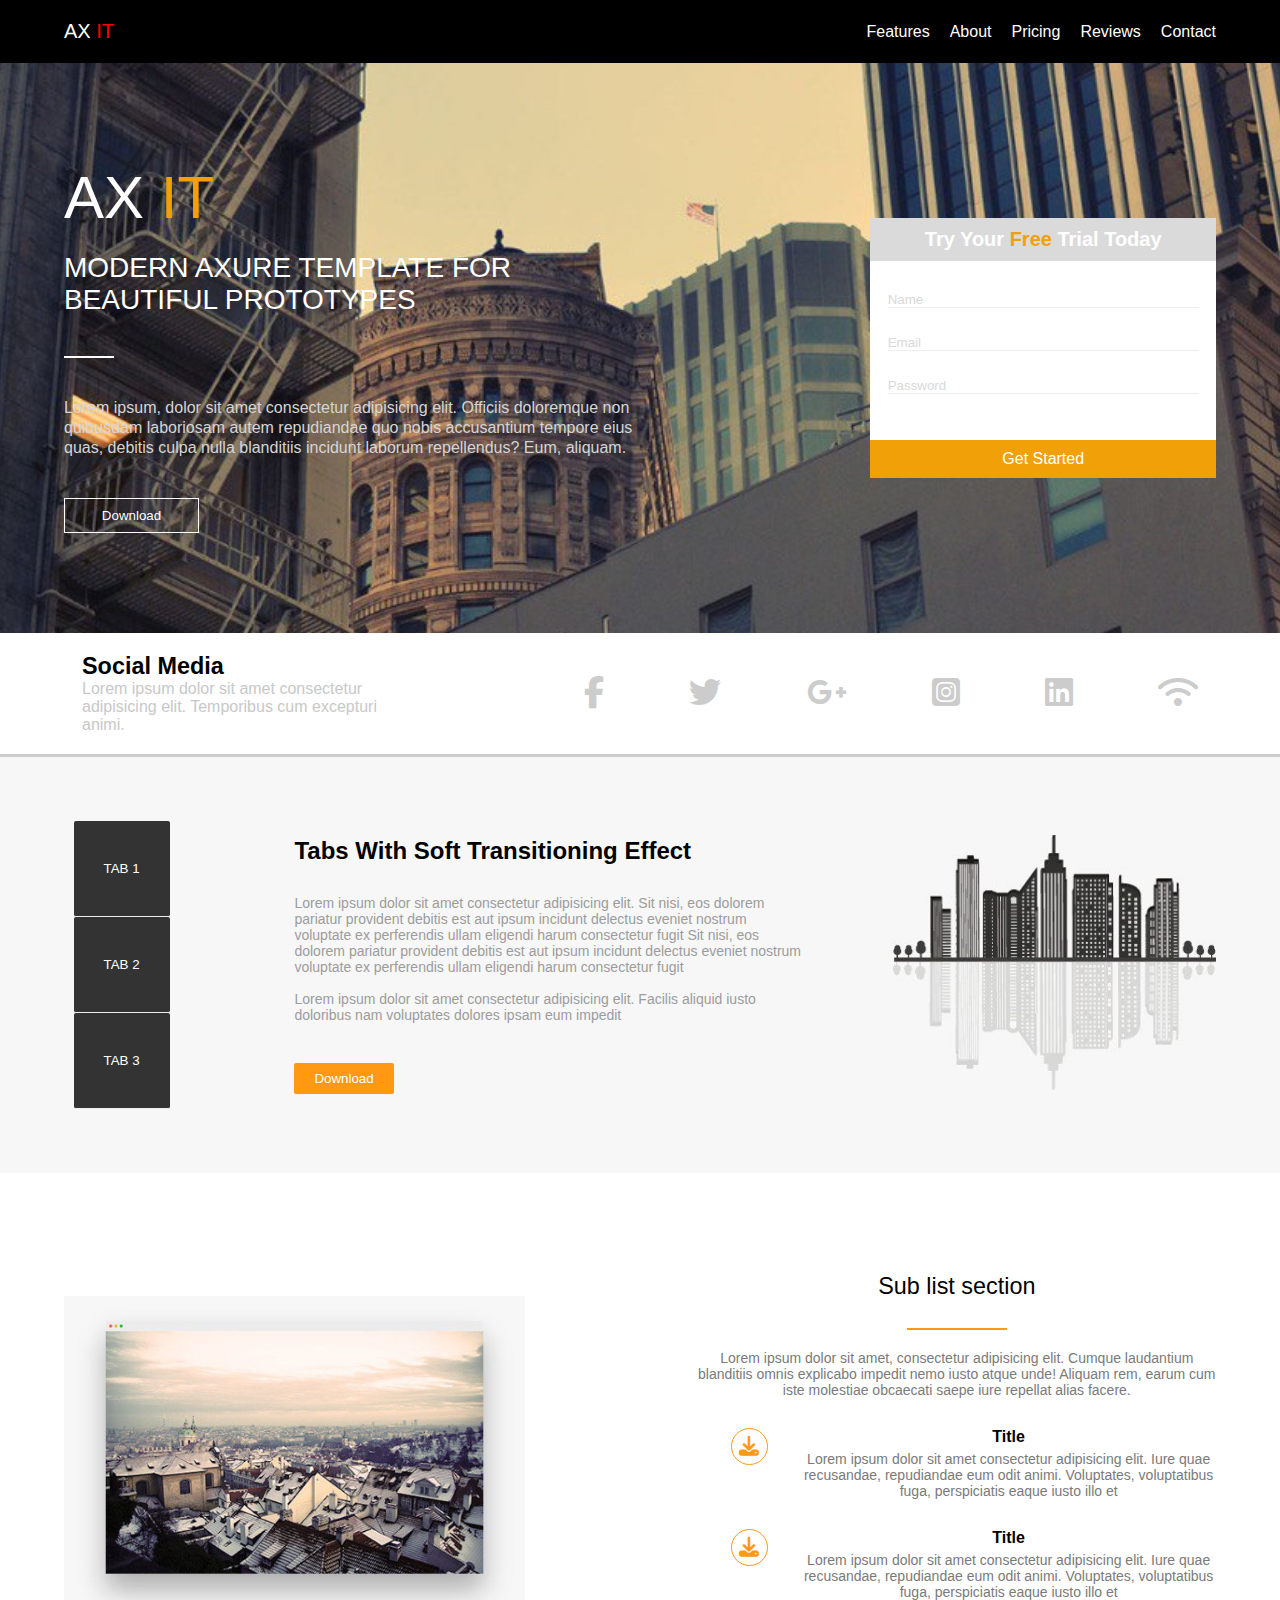
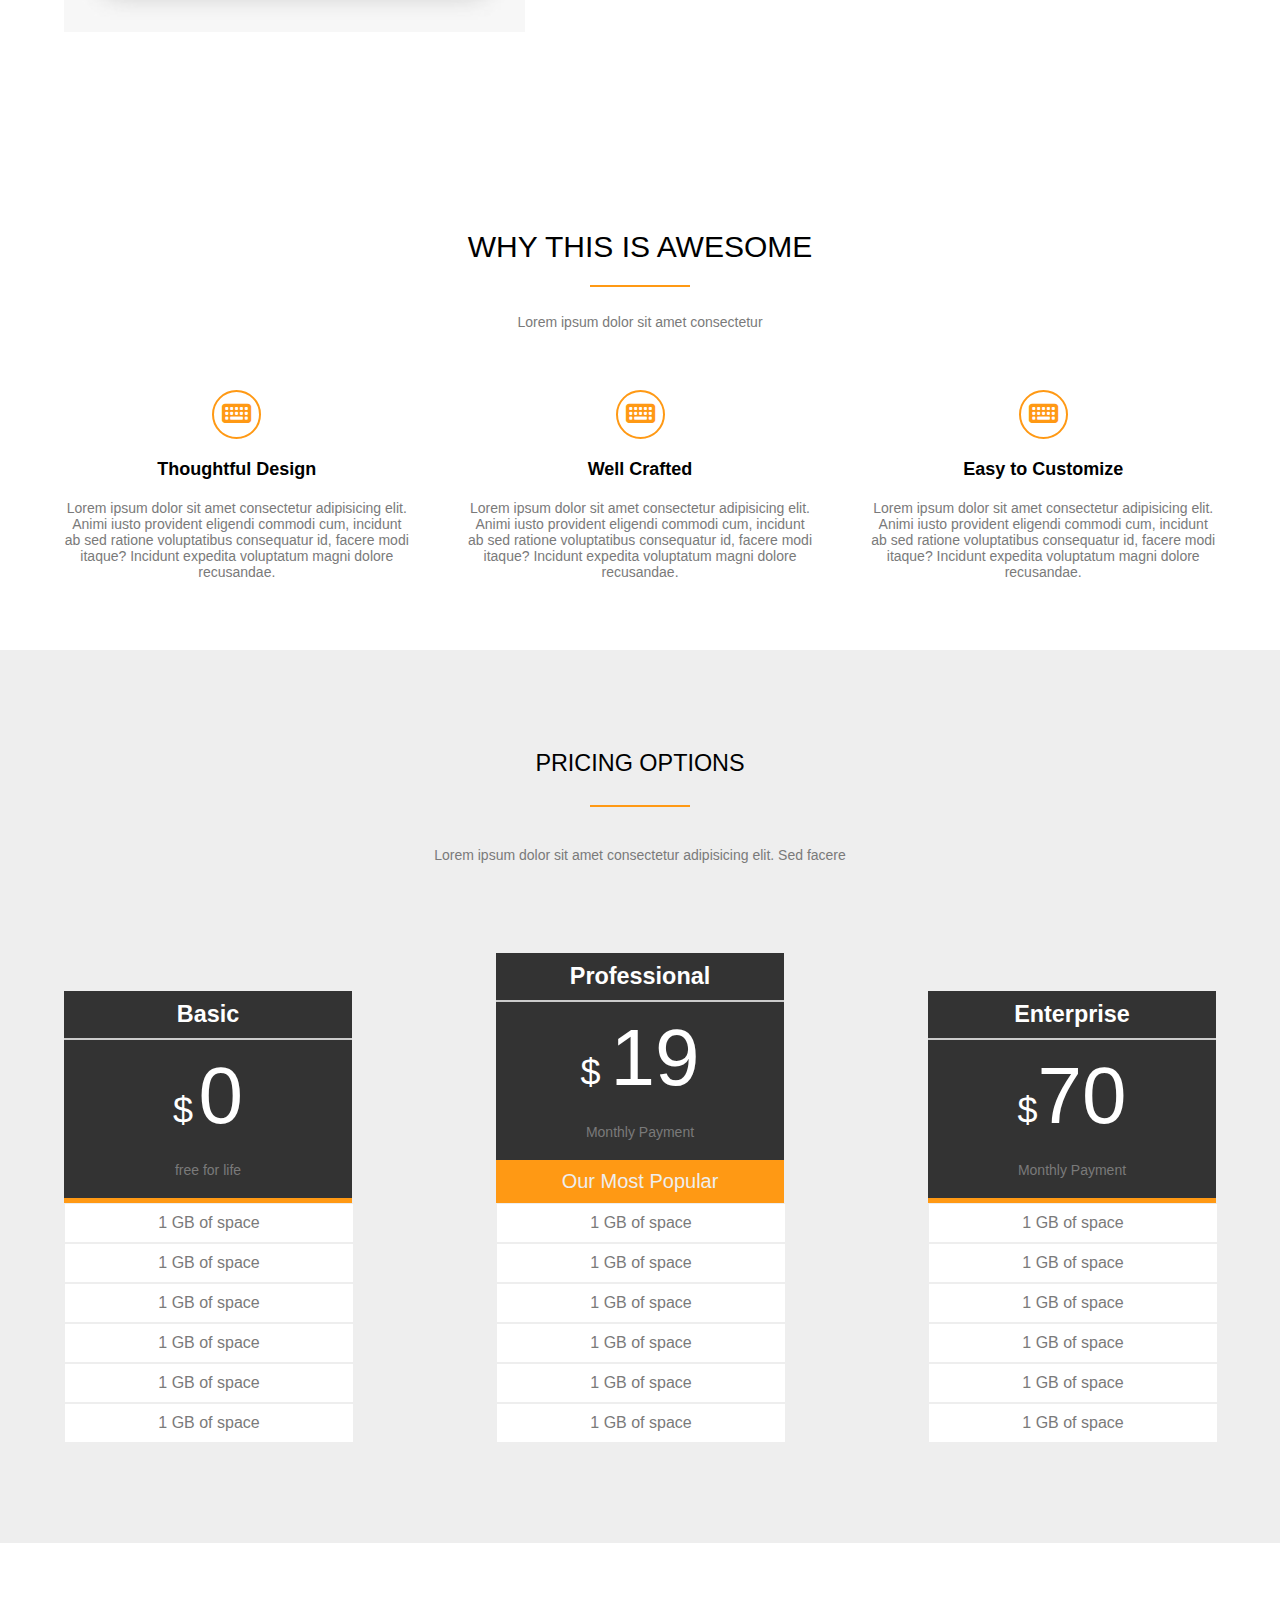
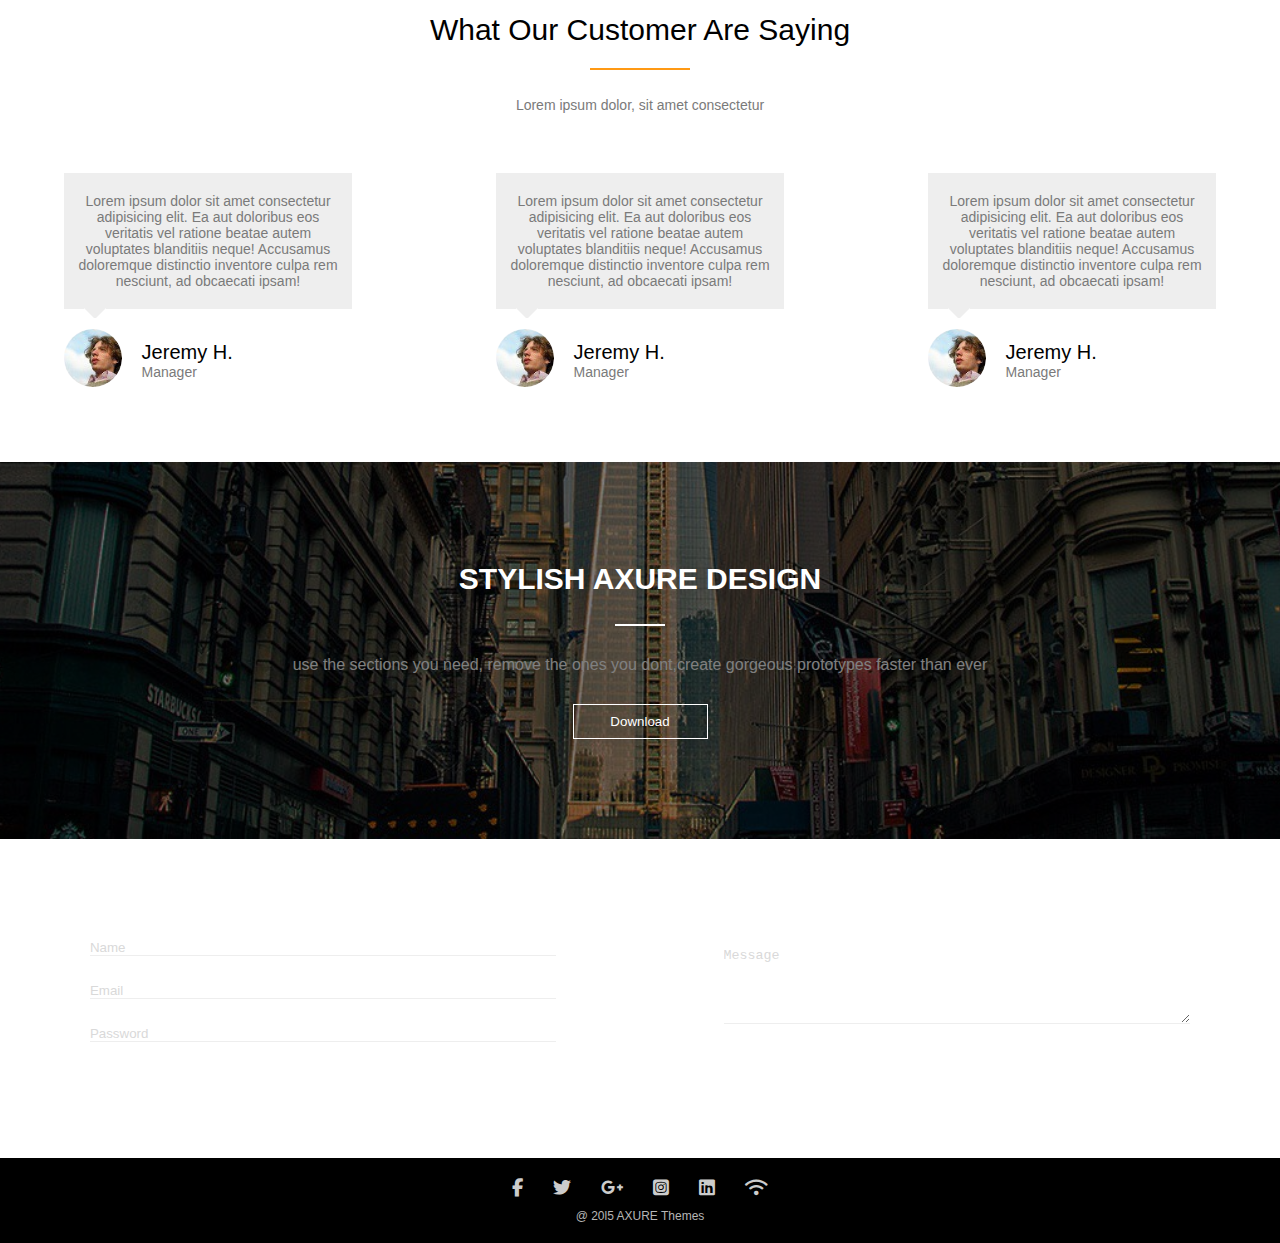
<file: index.html>
<!DOCTYPE html>
<html lang="en">
  <head>
    <meta charset="UTF-8" />
    <meta http-equiv="X-UA-Compatible" content="IE=edge" />
    <meta name="viewport" content="width=device-width, initial-scale=1.0" />
    <title>Document</title>
    <link rel="stylesheet" href="asset/css/style.css" />
    <link rel="stylesheet" href="asset/css/normalizemm.css" />
    <link
      rel="stylesheet"
      href="https://cdnjs.cloudflare.com/ajax/libs/font-awesome/6.4.0/css/all.min.css"
    />
  </head>
  <body>
    <nav>
      <div class="container">
        <a href="">AX <span>IT</span></a>
    <button><i class="fa fa-bars"></i><ul class="btn-nav-menu">
      <li><a href="features.html"> Features</a></li>
      <li><a href="features.html"> About</a></li>
      <li><a href="features.html"> Pricing</a></li>
      <li><a href="features.html"> Reviews</a></li>
      <li><a href="features.html"> Contact</a></li>
    </ul></button>
s
        <ul class="nav-menu">
          <li><a href="features.html"> Features</a></li>
          <li><a href="features.html"> About</a></li>
          <li><a href="features.html"> Pricing</a></li>
          <li><a href="features.html"> Reviews</a></li>
          <li><a href="features.html"> Contact</a></li>
        </ul>
        
      </div>
    </nav>
    <div class="test"></div>
    <header>
      <div class="container">
        <div class="header-content">
          <a href="">AX <span>IT</span></a>
          <h1>MODERN AXURE TEMPLATE FOR BEAUTIFUL PROTOTYPES</h1>
          <div class="line1"></div>
          <h2>
            Lorem ipsum, dolor sit amet consectetur adipisicing elit. Officiis
            doloremque non quibusdam laboriosam autem repudiandae quo nobis
            accusantium tempore eius quas, debitis culpa nulla blanditiis
            incidunt laborum repellendus? Eum, aliquam.
          </h2>

          <button class="download">Download</button>
        </div>
        <form action="" class="header-form">
          <label for=""
            ><h4>Try Your <span> Free</span> Trial Today</h4></label
          >
          <div class="header-form-fields">
            <div class="form-container">
              <div class="group-input">
                <input type="text" placeholder="Name" />
              </div>

              <div class="group-input">
                <input type="email" placeholder="Email" />
              </div>

              <div class="group-input">
                <input type="password" placeholder="Password" />
              </div>
            </div>
          </div>
          <button class="orange-btn">Get Started</button>
        </form>
      </div>
    </header>
    <section id="socialmedia">
      <div class="container">
        <div class="socialmedia-content">
          <h3>Social Media</h3>

          <p>
            Lorem ipsum dolor sit amet consectetur adipisicing elit. Temporibus
            cum excepturi animi.
          </p>
        </div>
        <div class="socialmedia-links">
          <a href=""><i class="fa-brands fa-facebook-f"></i></a>
          <a href=""><i class="fa-brands fa-twitter"></i></a>
          <a href=""><i class="fa-brands fa-google-plus-g"></i></a>
          <a href=""><i class="fa-brands fa-square-instagram"></i></a>
          <a href=""><i class="fa-brands fa-linkedin"></i></a>
          <a href=""><i class="fa-solid fa-wifi"></i></a>
        </div>
      </div>
    </section>

    <section id="tabs">
      <div class="container">
        <div class="tabs-btn">
          <button>TAB 1</button>
          <button>TAB 2</button>
          <button>TAB 3</button>
        </div>
        <div class="tabs-content">
          <div class="tabs-content-content">
            <h3>Tabs With Soft Transitioning Effect</h3>
            <p>
              Lorem ipsum dolor sit amet consectetur adipisicing elit. Sit nisi,
              eos dolorem pariatur provident debitis est aut ipsum incidunt
              delectus eveniet nostrum voluptate ex perferendis ullam eligendi
              harum consectetur fugit Sit nisi, eos dolorem pariatur provident
              debitis est aut ipsum incidunt delectus eveniet nostrum voluptate
              ex perferendis ullam eligendi harum consectetur fugit
              <br />
              <br />
              Lorem ipsum dolor sit amet consectetur adipisicing elit. Facilis
              aliquid iusto doloribus nam voluptates dolores ipsam eum impedit
            </p>
            <button>Download</button>
          </div>
          <div class="tabs-content-img">
            <img src="asset/images/tabs.jpg" alt="" />
          </div>
        </div>
      </div>
    </section>

    <section id="sub-list">
      <div class="container">
        <div class="content-media">
          <img src="asset/images/sub-list.jpg" alt="" />
        </div>
        <div class="section-title">
          <h3 class="title">Sub list section</h3>
          <p class="section-description">
            Lorem ipsum dolor sit amet, consectetur adipisicing elit. Cumque
            laudantium blanditiis omnis explicabo impedit nemo iusto atque unde!
            Aliquam rem, earum cum iste molestiae obcaecati saepe iure repellat
            alias facere.
          </p>
          <ul class="sub-list-ul">
            <li class="sub-list-li">
              <div class="li-icon"><i class="fa fa-download"></i></div>
              <div class="li-content">
                <h3 >Title</h3>
                <p class="section-description">
                  Lorem ipsum dolor sit amet consectetur adipisicing elit. Iure
                  quae recusandae, repudiandae eum odit animi. Voluptates,
                  voluptatibus fuga, perspiciatis eaque iusto illo et
                </p>
              </div>
            </li>
            <li class="sub-list-li">
              <div class="li-icon"><i class="fa fa-download"></i></div>
              <div class="li-content">
                <h3>Title</h3>
                <p class="section-description">
                  Lorem ipsum dolor sit amet consectetur adipisicing elit. Iure
                  quae recusandae, repudiandae eum odit animi. Voluptates,
                  voluptatibus fuga, perspiciatis eaque iusto illo et
                </p>
              </div>
            </li>
          </ul>
        </div>
      </div>
    </section>


    <section id="awesome">
      <div class="container">
        <div class="section-title">
         <h2 class="title"> WHY THIS IS AWESOME</h2>
        
        <p class="section-description">Lorem ipsum dolor sit amet consectetur </p>
      </div>
      <div class="awesome-card">
        <i class="fa fa-keyboard"></i>
      <h3>Thoughtful Design</h3>
      <p class="section-description">Lorem ipsum dolor sit amet consectetur adipisicing elit. Animi iusto provident eligendi commodi cum, incidunt ab sed ratione voluptatibus consequatur id, facere modi itaque? Incidunt expedita voluptatum magni dolore recusandae.</p>
      </div>
      <div class="awesome-card">
        <i class="fa fa-keyboard"></i>
       <h3>Well Crafted</h3>
       <p class="section-description">Lorem ipsum dolor sit amet consectetur adipisicing elit. Animi iusto provident eligendi commodi cum, incidunt ab sed ratione voluptatibus consequatur id, facere modi itaque? Incidunt expedita voluptatum magni dolore recusandae.</p>
       </div>
       <div class="awesome-card">
        <i class="fa fa-keyboard"></i>
       <h3>Easy to Customize</h3>
       <p class="section-description">Lorem ipsum dolor sit amet consectetur adipisicing elit. Animi iusto provident eligendi commodi cum, incidunt ab sed ratione voluptatibus consequatur id, facere modi itaque? Incidunt expedita voluptatum magni dolore recusandae.</p>
       </div>
      </div>
    </section>

    <section id="pricing">
      <div class="container">
        <div class="section-title">
          <h3 class="title">PRICING OPTIONS</h3>
          <p class="section-description">
            Lorem ipsum dolor sit amet consectetur adipisicing elit. Sed facere
          </p>
        </div>
        <div class="card">
          <div class="upper-card">
            <h3>Basic</h3>
            <div class="gray-line"></div>
            <div class="card-price">  
              <span class="currency">$</span> <span class="value">0</span>
            </div>
            <p class="section-description">free for life</p>
            <div class="card-orange-line"></div>
          </div>
          <div class="bottom-card">
            <ul>
              <li class="card-info">1 GB of space</li>
              <li class="card-info">1 GB of space</li>
              <li class="card-info">1 GB of space</li>
              <li class="card-info">1 GB of space</li>
              <li class="card-info">1 GB of space</li>
              <li class="card-info">1 GB of space</li>
             </ul>
          </div>
        </div>
        <div class="card">
          <div class="upper-card">
            <h3>Professional</h3>
            <div class="gray-line"></div>
            <div class="card-price">  
              <span class="currency">$ </span> <span class="value">19</span>
            </div>
            <p class="section-description">Monthly Payment</p>
            <div class=" wider">
            <p>Our Most Popular</p>
            </div>
          </div>
          <div class="bottom-card">
            <ul>
              <li class="card-info">1 GB of space</li>
              <li class="card-info">1 GB of space</li>
              <li class="card-info">1 GB of space</li>
              <li class="card-info">1 GB of space</li>
              <li class="card-info">1 GB of space</li>
              <li class="card-info">1 GB of space</li>
             </ul>
          </div>
        </div>
        <div class="card">
          <div class="upper-card">
            <h3>Enterprise</h3>
            <div class="gray-line"></div>
            <div class="card-price">  
              <span class="currency">$</span ><span class="value">70</span>
            </div>
            <p class="section-description">Monthly Payment</p>
            <div class="card-orange-line"></div>
          </div>
          <div class="bottom-card">
            <ul>
             <li class="card-info">1 GB of space</li>
             <li class="card-info">1 GB of space</li>
             <li class="card-info">1 GB of space</li>
             <li class="card-info">1 GB of space</li>
             <li class="card-info">1 GB of space</li>
             <li class="card-info">1 GB of space</li>
            </ul>
            
          </div>
        </div>

      </div>
    </section>

    
      <section id="testimonial">
        <div class="container">
          <div class="section-title">
            <h2 class="title">What Our Customer Are Saying</h2>
            <p class="section-description">Lorem ipsum dolor, sit amet consectetur </p>
          </div>
          <div class="section-content">
            <div class="testimonial">
              <p class="section-description">Lorem ipsum dolor sit amet consectetur adipisicing elit. Ea aut doloribus eos veritatis vel ratione beatae autem voluptates blanditiis neque! Accusamus doloremque distinctio inventore culpa rem nesciunt, ad obcaecati ipsam! </p>
            </div>
            <div class="writer-info">
              <div class="writer-img">
                <img src="asset/images/profile.jpg" alt=""></div>
              <div class="writer-name">
              <p>Jeremy H.</p>
              <p class="section-description">Manager</p></div>
            </div>
          </div>
          <div class="section-content">
            <div class="testimonial">
              <p class="section-description">Lorem ipsum dolor sit amet consectetur adipisicing elit. Ea aut doloribus eos veritatis vel ratione beatae autem voluptates blanditiis neque! Accusamus doloremque distinctio inventore culpa rem nesciunt, ad obcaecati ipsam! </p>
            </div>
            <div class="writer-info">
              <div class="writer-img">
                <img src="asset/images/profile.jpg" alt=""></div>
              <div class="writer-name">
              <p>Jeremy H.</p>
              <p class="section-description">Manager</p></div>
            </div>
          </div>
          <div class="section-content">
            <div class="testimonial">
              <p class="section-description">Lorem ipsum dolor sit amet consectetur adipisicing elit. Ea aut doloribus eos veritatis vel ratione beatae autem voluptates blanditiis neque! Accusamus doloremque distinctio inventore culpa rem nesciunt, ad obcaecati ipsam! </p>
            </div>
            <div class="writer-info">
              <div class="writer-img">
                <img src="asset/images/profile.jpg" alt=""></div>
              <div class="writer-name">
              <p>Jeremy H.</p>
              <p class="section-description">Manager</p></div>
            </div>
          </div>
        </div>
   
    </section>
    <section id="axureDesign">
      <div class="container">
        <div class="white-section-title">
          <h2>STYLISH AXURE DESIGN</h2>
        </div>
        <div class="white-section-description">
          <p>
            use the sections you need, remove the ones you dont,create gorgeous
            prototypes faster than ever
          </p>
        </div>
        <button class="download">Download</button>
      </div>
    </section>
    <section id="contact">
      <div class="container">
        <form action="" class="header-form">
       <div class="container-flex">
          <div class="header-form-fields">
            <div class="form-container">
              <div class="group-input">
                <input type="text" placeholder="Name" />
              </div>

              <div class="group-input">
                <input type="email" placeholder="Email" />
              </div>

              <div class="group-input">
                <input type="password" placeholder="Password" />
              </div>
              
            </div>
          </div>
          <div class="header-form-fields">
            <div class="form-container">
              <div class="group-input">
                <textarea name="" id="" cols="30" rows="5"placeholder="Message"></textarea>
              </div>

          </div>
        </div>
        </form>
      </div>
    </section>
    <footer>
      <div class="footer-content">
        <div class="socialmedia-links">
          <a href=""><i class="fa-brands fa-facebook-f"></i></a>
          <a href=""><i class="fa-brands fa-twitter"></i></a>
          <a href=""><i class="fa-brands fa-google-plus-g"></i></a>
          <a href=""><i class="fa-brands fa-square-instagram"></i></a>
          <a href=""><i class="fa-brands fa-linkedin"></i></a>
          <a href=""><i class="fa-solid fa-wifi"></i></a>
        </div>
        <p>@ 20l5 AXURE Themes</p>
      </div>
    </footer>
  </body>
</html>
</file>
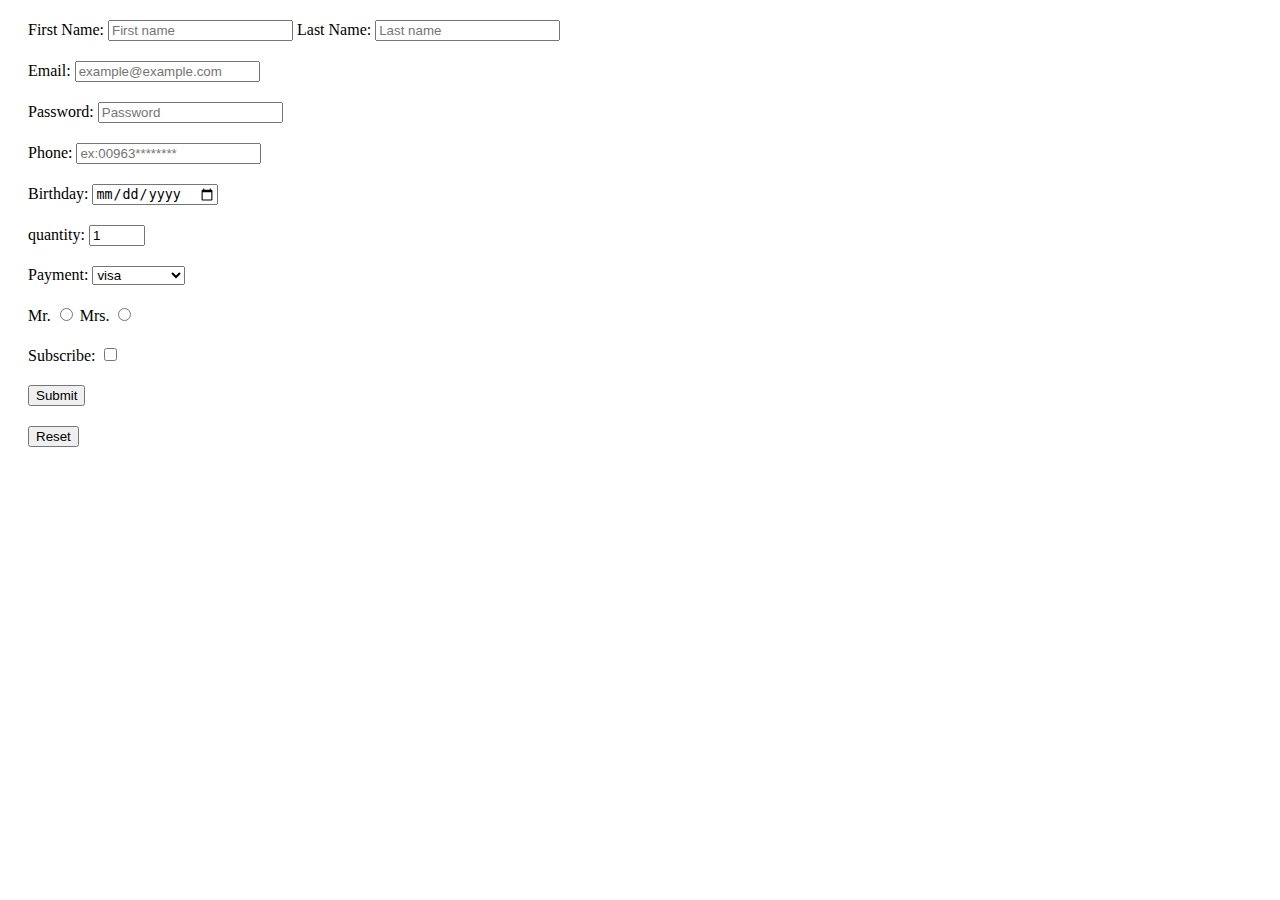
<file: form.html>
<!DOCTYPE html>
<html lang="en">
  <head>
    <meta charset="UTF-8" />
    <meta http-equiv="X-UA-Compatible" content="IE=edge" />
    <meta name="viewport" content="width=device-width, initial-scale=1.0" />
    <title>Form</title>
    <style>
      .input-info {
        margin: 20px;
      }
    </style>
  </head>
  <body>
    <form action="index.html" method="post">
      <div class="input-info">
        <label for="fname">First Name:</label>
        <input
          type="text"
          id="fname"
          name="fname"
          placeholder="First name"
          required
        />
        <label for="lname">Last Name:</label>
        <input type="text" id="lname" name="lname" placeholder="Last name" />
      </div>

      <div class="input-info">
        <label for="email">Email:</label>
        <input
          type="email"
          id="email"
          name="email"
          placeholder="example@example.com"
          required
        />
      </div>
      <div class="input-info">
        <label for="password">Password:</label>
        <input
          type="password"
          required
          maxlength="12"
          minlength="5"
          id="password"
          name="password"
          placeholder="Password"
        />
      </div>

      <div class="input-info">
        <label for="phone">Phone:</label>
        <input
          type="tel"
          name="password"
          id="phone"
          placeholder="ex:00963********"
        />
      </div>
      <div class="input-info">
        <label for="birthday">Birthday:</label>
        <input type="date" name="birthday" id="birthday" />
      </div>

      <div class="input-info">
        <label for="quantity">quantity:</label>
        <input
          type="number"
          name="quantity"
          id="quantity"
          value="1"
          min="0"
          max="20"
        />
      </div>

      <div class="input-info">
        <label for="payment">Payment:</label>
        <select name="payment" id="payment">
          <option value="visa">visa</option>
          <option value="master card">master card</option>
        </select>
      </div>
      <div class="input-info">
        <label for="Mr">Mr.</label>
        <input type="radio" id="Mr" name="title" value="Mr" />
        <label for="Mrs">Mrs.</label>
        <input type="radio" name="title" id="Mrs" value="Mrs" />
      </div>
      <div class="input-info">
        <label for="subscribe">Subscribe:</label>
        <input type="checkbox" id="subscribe" name="subscribe" />
      </div>

      <div class="input-info">
        <input type="submit" />
      </div>
      <div class="input-info">
        <input type="reset" />
      </div>
    </form>
  </body>
</html>
</file>
<file: asset/css/style.css>
nav{background-color: #000;
  padding:20px 0;
}
a{color:#fff;
display: block;
position:relative;
transition: 0.3s;
}
 nav .container {
        display: flex; 
       align-items: center;
      justify-content: space-between;}
            
          
          .nav-menu{ 

            display: flex;
          justify-content: space-between;
          font-size:16px;
        }
    .nav-menu li{margin-inline-start:20px;

      }
        nav span{ color: red;}

        .nav-menu li:hover a{
          transform: scale(1.1);
          color:var(--main-color);
        }
        .test{
    position: relative;}

        .test::before{content: '';
          border-style: solid;
          border-width:15px ;
          border-color: var(--main-color) transparent transparent transparent;
        position:absolute;
        bottom:-60px;
        }
        nav button{padding:10px;
        display: none !important;
        position: relative;
   }
        @media only screen and (max-width: 768px) {
          .nav-menu {
             display: none!important;    }
        .nav-menu li{padding:5px 0;
        border-bottom: 1px solid #ccc;}
            nav button{
             display: block!important;
            order:2;
   }
   nav .btn-nav-menu {display: none;}
   nav button:hover .btn-nav-menu ,
   nav button:focus .btn-nav-menu {
    display: block!important;
    padding-top: 10px;
            position: absolute;
            right: 20px;
            top: 50px;
            background-color: #000;
            width: 150px;
            text-align: center;
            font-size: 16px;
    z-index: 5;
           margin-bottom: 1px solid #eee;
   }
  nav .btn-nav-menu li{
    color: var(--main-color);
  padding-top: 10px;
margin-bottom: 1px solid #eee;}
    nav .btn-nav-menu li:hover
    {  color: var(--main-color);}
 


   .nav-menu li{margin-inline-start:0px;}
        }
      
        /*  header    */
        
        header{
          background-image: url("../images/header.jpg");
          background-repeat: no-repeat;
          background-size: cover;
          background-attachment:fixed;
          background-position: center;
      position: relative;
      padding: 100px 0;
      z-index: 0;
        }
     /* header::after{
        content: '';
        height:100%;
        width:100%;
        top: 0;
        bottom: 0;
        position: absolute;
      
        background-color: #000;
        opacity: 0.5;
        z-index: 1;
       } */
       header .container{
      display: flex; 
    justify-content: space-between;
  align-items: center;
align-content: center;
flex-wrap: wrap;
}

.header-content {
        width:50%;
      z-index: 3;}
       .header-form {display: flex;
        flex-direction: column;
        align-items:center;
        background-color: #fff;
        z-index: 3; width:30%; }
.header-form label{width:100%;
}
 .header-form  span{color:rgb(242, 160, 8);}
     .header-form  h4{text-align: center;
      width:100%;
      padding: 10px 0;  
      background-color: rgb(219, 218, 218);}

  .header-form .group-input{ 
    width:100%;
border:none;
margin-bottom: 20px;
  }
  .header-form input,.header-form textarea{    border: none;
    border-bottom: 1px solid #eee;
    width: 100%;
  
  width:100%;}
  .header-form-fields{width:100%;
  margin:25px 0;
}
.form-container{padding: 0 5%;}

   .header-form input::placeholder, .header-form textarea::placeholder{color: rgb(217, 217, 217);}
    .orange-btn{background-color: rgb(242, 160, 8);
      padding:10px 0;
      width: 100%; 
      border:0;
      color:#fff;
      font-size: 16px;
}
@media only screen and (max-width: 768px) {
 .header-content{width:100%;
  text-align: center;
margin-bottom: 40px;}
 .header-form{width:100%;}
}


 #socialmedia{    padding: 20px;
  border-bottom: 3px solid #ccc;}
    #socialmedia .container{
      display: flex;
    justify-content: space-between;
  align-items: center;
  flex-wrap: wrap;}
 .socialmedia-links{display: flex;
  justify-content: space-between;
  align-items: center;
  width:55%;
  color: #ccc;
  font-size:32px;
}
.socialmedia-content{
  margin-right:15px;
  width:30%;
  }
  #socialmedia p{
    font-size:16px;font-weight: 300;
  color: rgb(200, 200, 200);}
  @media only screen and (max-width: 768px) {
    .socialmedia-content,.socialmedia-links{width:100%;
    margin-top: 20px;
  text-align: center;}
  }

.download{
  z-index: 3;
  color:#fff;
background-color: transparent;
border :1px solid #fff;
width:135px;
height:35px;}
.download:hover{
  color: var(--main-color);
  border-color:var(--main-color)}
.header-content a{
  padding: 0;
  margin:0px 0px 20px 0px;
font-size: 60px;}
.header-content  span{margin: 0;
  font-weight: 300;
  padding: 0;
  color: rgb(242, 160, 8);}
  .header-content h1{ color: #fff;
    font-weight: 300;
    font-size: 28px;
   margin:0px 0px 40px 0px;}
  .header-content h2{ font-size: 16px;
    margin:0px 0px 40px 0px;
    line-height: 20px;
    color: #d5d5d5;
    font-weight: 300;
    
}
    .line1{
      width:50px;
      height:2px;
      margin-bottom:40px;
    background-color: #fff;
}
body{font-family: Arial;
}


/*        \\\\\\\\\/////////        */
#tabs{
    background-color: #f7f7f7;
    padding: 5% 0;
}
#tabs .container{
    display: flex;
    justify-content:space-between;
    align-items: center;
    flex-wrap:wrap;
    
}
.tabs-btn{display: flex;
  flex-direction: column;
  justify-content:space-between;
  align-items: center;
  width:10%;
}

.tabs-btn button{
    border: none;
    color: white;
    padding: 40px 30px;
    background-color:#333;
    border-radius: 2px;
    border-bottom:1px solid #eee;


}
.tabs-btn button:focus,.tabs-btn button:hover{
background-color: var(--main-color);
}
.tabs-content{
    display: flex;
    justify-content: space-between;
    align-items: center;
    flex-wrap: wrap;
    width:80%;
}
.tabs-content-content{
width:55%;
}

.tabs-content-content h3{
    margin-bottom: 30px;
    font-size: 24px;
}
.tabs-content-content p{
    margin-bottom: 40px;
    color: #9c9c9c;
    font-size: 14px;
}
.tabs-content-content button:hover{
  background-color:#333;
 
}
.socialmedia-links i{color:#ccc}
.socialmedia-links i:hover{
  color:var(--main-color);}
.tabs-content-content button{
    border: none;
    color: white;
    padding: 8px 20px;
    text-align: center;
    background-color: var(--main-color);
    border-radius: 2px;
}
.tabs-content-img{width:35%;}
.tabs-content-img img{width:100%;}


    
      @media only screen and (max-width: 768px) {
        .tabs-btn{width:100%;
          flex-direction: row;
        justify-content: center;}
        .tabs-btn button{border-left:1px solid #ccc;}
        .tabs-content-content{width:100%;
          margin:40px 0;
        text-align: center;}
        .tabs-content{width:100%;}
        .tabs-content-img{width:100%;
          margin-top:40px;
          order:-1;}
 } 


/*          sub-list   */
#sub-list{padding:100px 0;
}
#sub-list .container{display: flex;
justify-content: space-between;
align-items: center;
flex-wrap: wrap;
}
#sub-list .content-media{
  width:40%;
}
#sub-list .content-media img
{width:100%;}
#sub-list .section-title{
  width:45%;
  text-align: center;
}
#sub-list .sub-list-li .li-content{
  width:80%;
}
.li-content h3{font-size:16px;
margin-bottom:5px;}
.orange-line{margin: 20px 0;
  background-color: var(--main-color);
width:70px;
height:2px;
}

.inner-p{color:#ccc;
font-size:16px;}

.sub-list-li{display: flex;
justify-content: space-between;
align-items: start;
margin-top: 30px;
}
#sub-list .li-icon{color: var(--main-color); 
width:20%;
text-align: center;
}
#sub-list .li-icon i{
  font-size: 20px;
    color: var(--main-color);
    border: 1px solid var(--main-color);
    border-radius: 50%;
    width: 35px;
    height: 35px;
    line-height: 1.7;
    transition: 0.3s;
}
.li-icon i:hover{    background-color: var(--main-color);
  color: white !important;}


@media only screen and (max-width: 768px) {
  #sub-list .content-media{width:100%;}
}
@media only screen and (max-width: 768px) {
 #sub-list .section-title{width:100%;}
 #sub-list {
  padding: 0;
}
}
/*    Awesome  */
#awesome{padding: 70px 0;}
#awesome .container{
  display: flex;
  justify-content: space-between;
  align-items: center;
  flex-wrap: wrap;
}

.section-title{ 
display: flex;
flex-direction: column;
justify-content: space-between;
align-items: center;
margin-bottom:60px;
width: 100%;}
  .title{font-weight: 400; 
  margin-bottom:50px;
width: fit-content;
position: relative;}
  .section-description{
    font-size:14px;
    color: #7a7a7a;
  }
  .title::after{content:'';
  position: absolute;
  top:55px;
  left:50%;
  transform: translate(-50%);
  width:100px;
  height:2px;
  background-color: var(--main-color);
  transition: 0.15s;
}

  .title:hover::after{width:100%;}
.awesome-card{width:30%;
text-align: center;}
.awesome-card h3{font-size:18px;
margin:20px 0 ;}
.awesome-card i{
  color: var(--main-color);
  width: 45px;
  height: 45px;
  border: 2px solid var(--main-color);
  font-size: 26px;
  border-radius: 50%;
  line-height: 1.7;
}
.awesome-card i:hover{color:#fff;
background-color:var(--main-color);}
@media only screen and (max-width: 768px) {
  .awesome-card{width: 100%;
  margin-bottom: 60px;}
}
/*   pricing      */

#pricing{padding:100px 0;
background-color: #eee;}
#pricing .container{
  display: flex;
  justify-content: space-between;
  align-items: end;
  flex-wrap: wrap;
}

#pricing .section-description{padding:20px 0;}
.card{width:25%;
  padding-top: 10px;
}
.card .inner-p
{margin: 20px;}
.upper-card{
  background-color: #333;
color: #ccc;
text-align: center;}
.card h3,h4{color:#fff;
}
.upper-card h3{padding-top:10px ;}


.gray-line{width: 100%;
height: 2px;
background-color: #ccc;
margin:10px 0;}
#pricing .value{font-size: 80px;
margin: 0;
padding: 0;
color:#fff;}
.card-orange-line{width: 100%;
  height: 5px;
background-color: var(--main-color);
 color:#eee;
}
.wider{padding: 10px 0;
  background-color: var(--main-color);
  color:#eee;}
.card-orange-line p{color:#fff;}
.card-info{border:1px solid #eee;
  width: 100%;
  padding:10px 0;
  background-color: #fff;
  color:#7a7a7a;
  text-align: center;
  font-size: 16px;
} 

.card-price .currency{color:#fff;
  font-size:36px;}



@media only screen and (max-width:768px){
  .card{width:100%;
  margin-bottom: 50px;}}

/*  testimonial   */

#testimonial{background-color: #fff;
  padding: 70px 0;}
#testimonial .container{
  display: flex;
  justify-content: space-between;
  align-items: center;
  flex-wrap: wrap;
}
.section-content{width:25%;
text-align:center;}
.testimonial{padding: 20px 10px;
  background-color: #eee;
position: relative;}
.writer-info{display: flex;
justify-content: start;
align-items: center;
margin-top: 20px;
}
.writer-img{
  margin-inline-end: 20px;
width:20%;


}
  .writer-img img{width:100%;
    border-radius: 50%;
 }
 @media only screen and (max-width:768px){
.section-content{width:100%;
margin-bottom: 50px;}
#testimonial .title{font-size:26px;}
 } 
 .writer-name p{text-align: left;
  margin:0;
padding: 0;}
.testimonial::after{
  content: '';
  background-color: #fff;
    position: absolute;
    bottom: -19px;
    left:20px;
    display: block;
    width: 2px; 
    border: solid;
    border-width: 10px;
    border-color: #eee transparent transparent transparent;

z-index: 3;  }
 
  /*    axure design   */
#axureDesign{background-image: url('../images/background.jpg');
  background-repeat: no-repeat;
  background-size: cover;
  background-position: center;
padding:100px 0;
position: relative;}
#axureDesign::after{content: '';
  position:absolute;
  left:0;
  bottom: 0;
  width:100%;
  height: 100%;
  background-color:#000;
  opacity: 0.5;
}
#axureDesign .container{z-index: 1;
  display:flex;
  flex-direction: column;
  justify-content: space-between;
  align-items: center;
  color:#fff;
  text-align: center;}
  .white-section-title{ font-weight: 400;
  margin-bottom: 60px;
  text-align: center;
color: #fff;
position: relative;
width: fit-content;
z-index: 2;}
.white-section-title h2::after{
  content: '';
  position:absolute;
  left:50%;
  transform: translate(-50%);
  bottom: -30px;
  width:50px;
  height: 2px;
  background-color:#fff;
}
.white-section-title:hover h2::after{width: 100%;}


.white-section-description
{ font-weight: 400;
  margin-bottom: 30px;
color: #ffff;
font-size:16px;
}

/*    contact   */
#contact{background-color: #fff;
padding:70px 0 ;}
.container-flex{display: flex;
justify-content: space-between;
align-items: center;
width: 100%;
flex-wrap: wrap;
}
#contact .header-form-fields{width: 45%;}
#contact .header-form{width: 100%;}
@media only screen and (max-width: 768px) {
  #contact .header-form-fields{width: 100%;}
}

/*        */
footer{padding: 20px 0;
  background-color: #000;}
  #sub-list h4{margin-bottom: 10px;
  font-weight: 400;
color:#000;}

footer .footer-content{
margin:auto;
 text-align: center;
width:20%}
footer .socialmedia-links{font-size: 18px;
padding-bottom: 10px;
width: 100%;
}
footer {color:#b6b6b6;
font-size: 12px;}
@media only screen and (max-width: 768px) {
  footer .footer-content{width:60%;}
}
</file>
<file: asset/css/normalizemm.css>
:root{--main-color:#ff9914;
--secondary-color:#333;}


*{padding: 0;
margin: 0;}
ul{padding: 0;
margin: 0;
list-style:none;}
a{text-decoration:none;}
.container{padding: 0 5%;}

body{font-size: 20px;}
</file>
